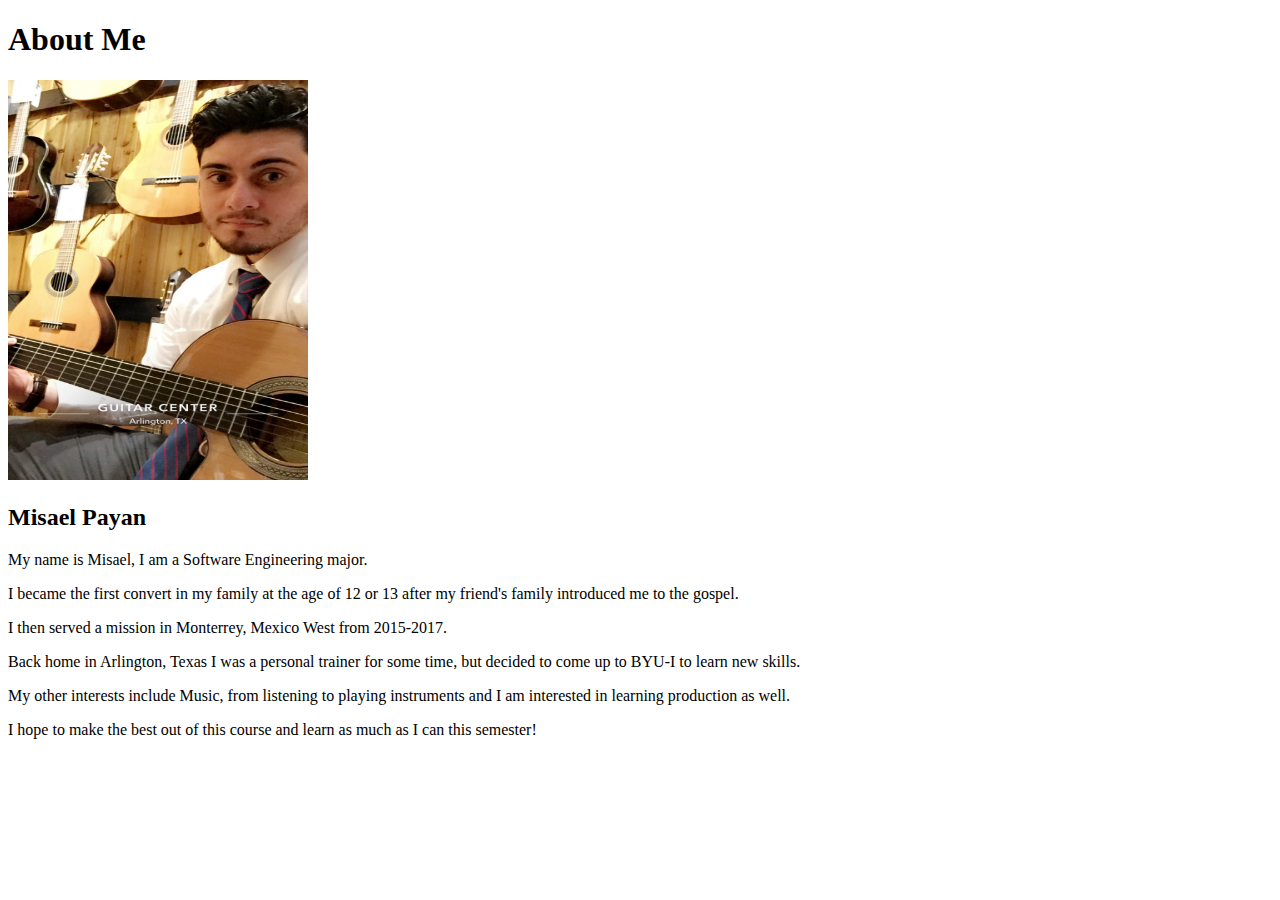
<file: aboutme/index.html>
<!DOCTYPE html>
<html lang="en">
<head>
    <meta charset="UTF-8">        
    <meta http-equiv="X-UA-Compatible" content="IE=edge">
    <meta name="viewport" content="width=device-width, initial-scale=1.0">
    <title>All About Me</title>
</head>
<body>
      <h1>About Me</h1>
      <img alt="Image of me?" src="images/IMG_4946.JPG"
      width="300" 
      height="400">
      <h2>Misael Payan</h2>
      <p>My name is Misael, I am a Software Engineering major.</p>
      <p>I became the first convert in my family at the age of 12 or 13 after my friend's family introduced me to the gospel.</p>
      <p>I then served a mission in Monterrey, Mexico West from 2015-2017.</p>
      <p>Back home in Arlington, Texas I was a personal trainer for some time, but decided to come up to BYU-I to learn new skills.</p>
      <p>My other interests include Music, from listening to playing instruments and I am interested in learning production as well.</p>
      <p>I hope to make the best out of this course and learn as much as I can this semester!</p>
</body>
</html>
</file>
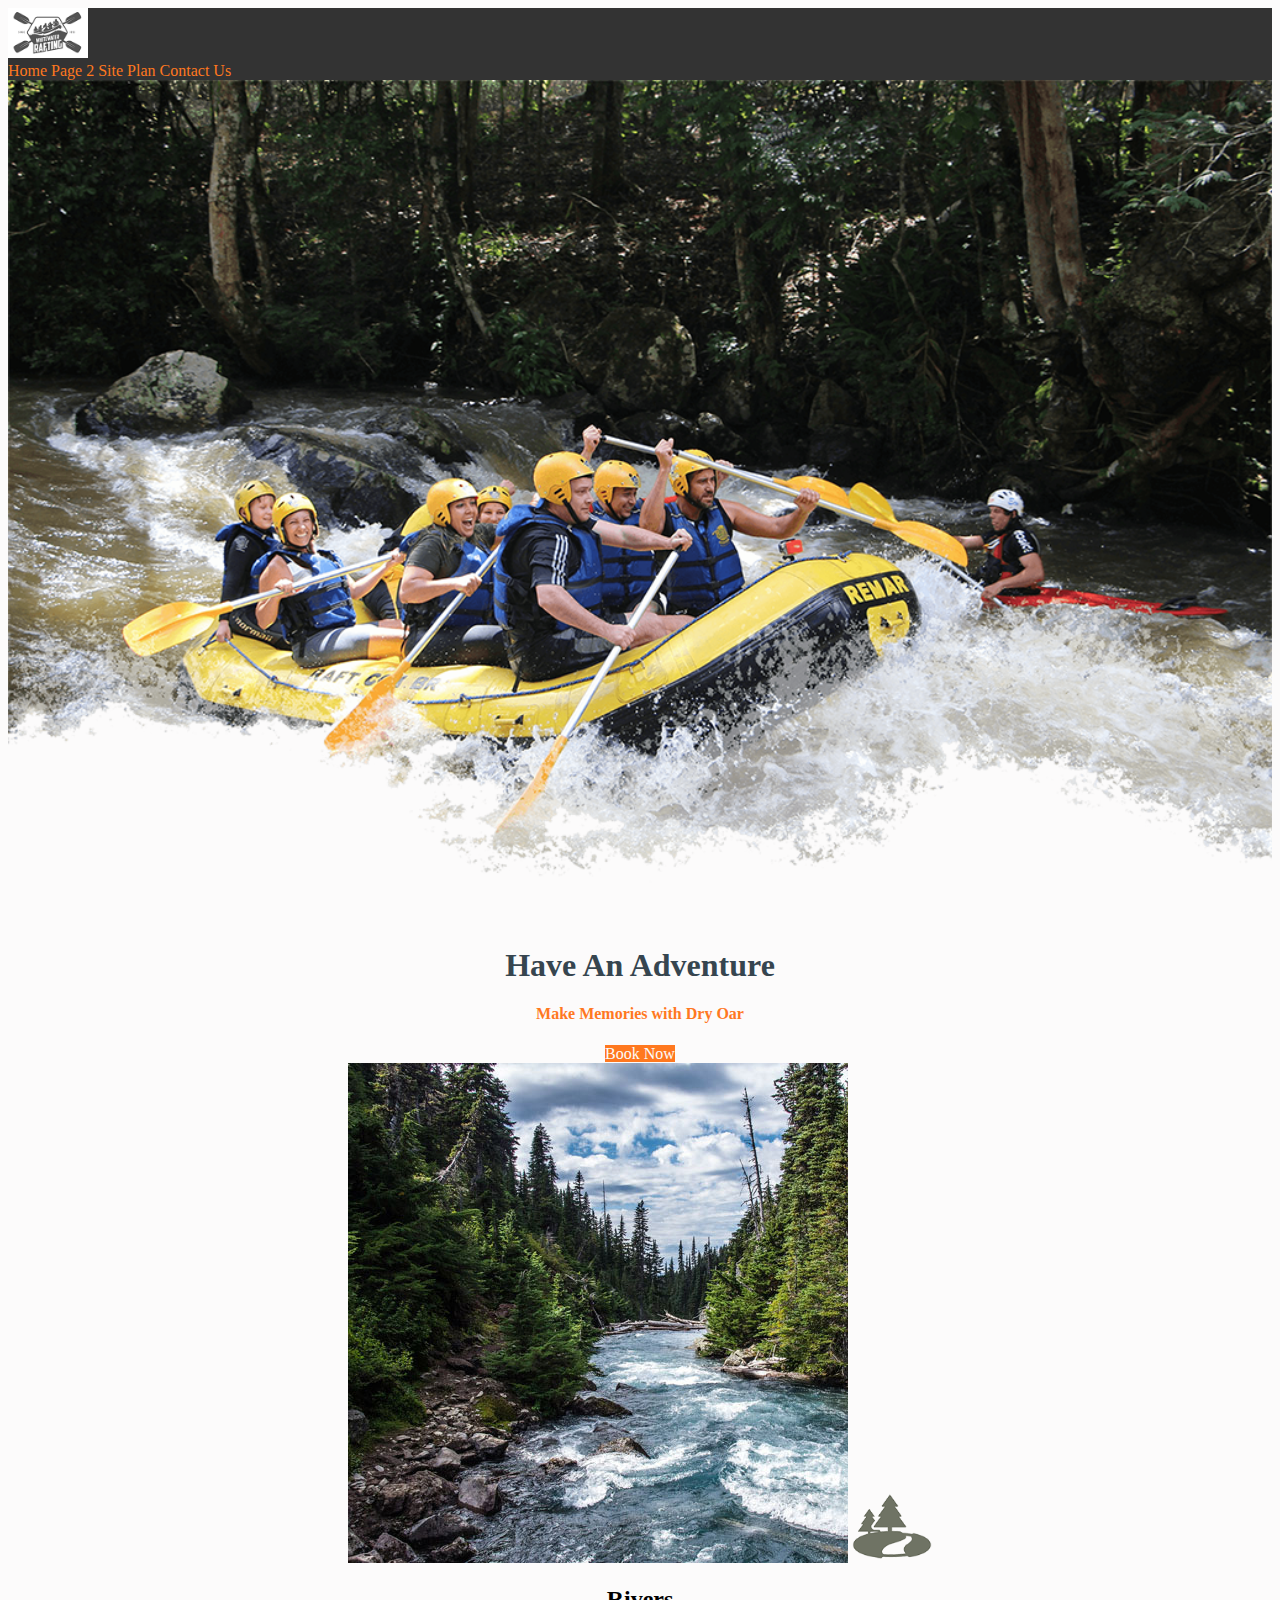
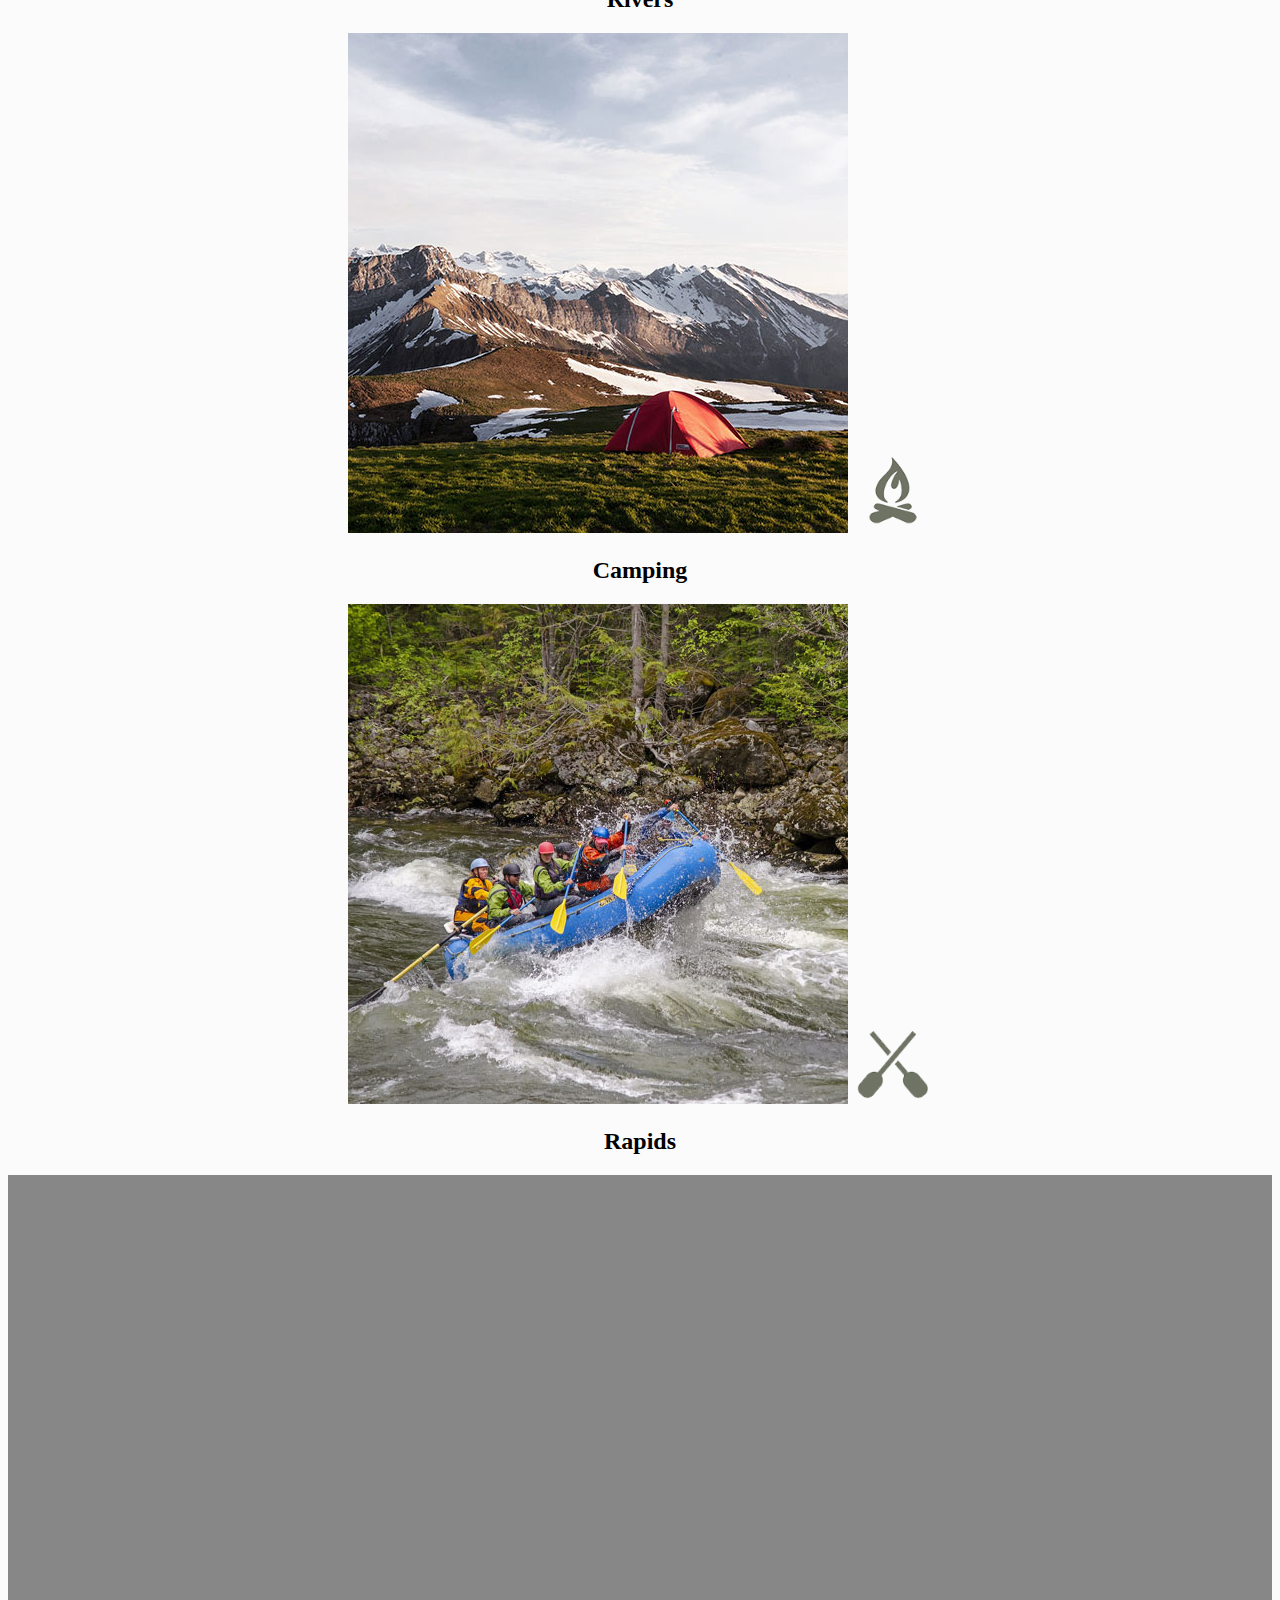
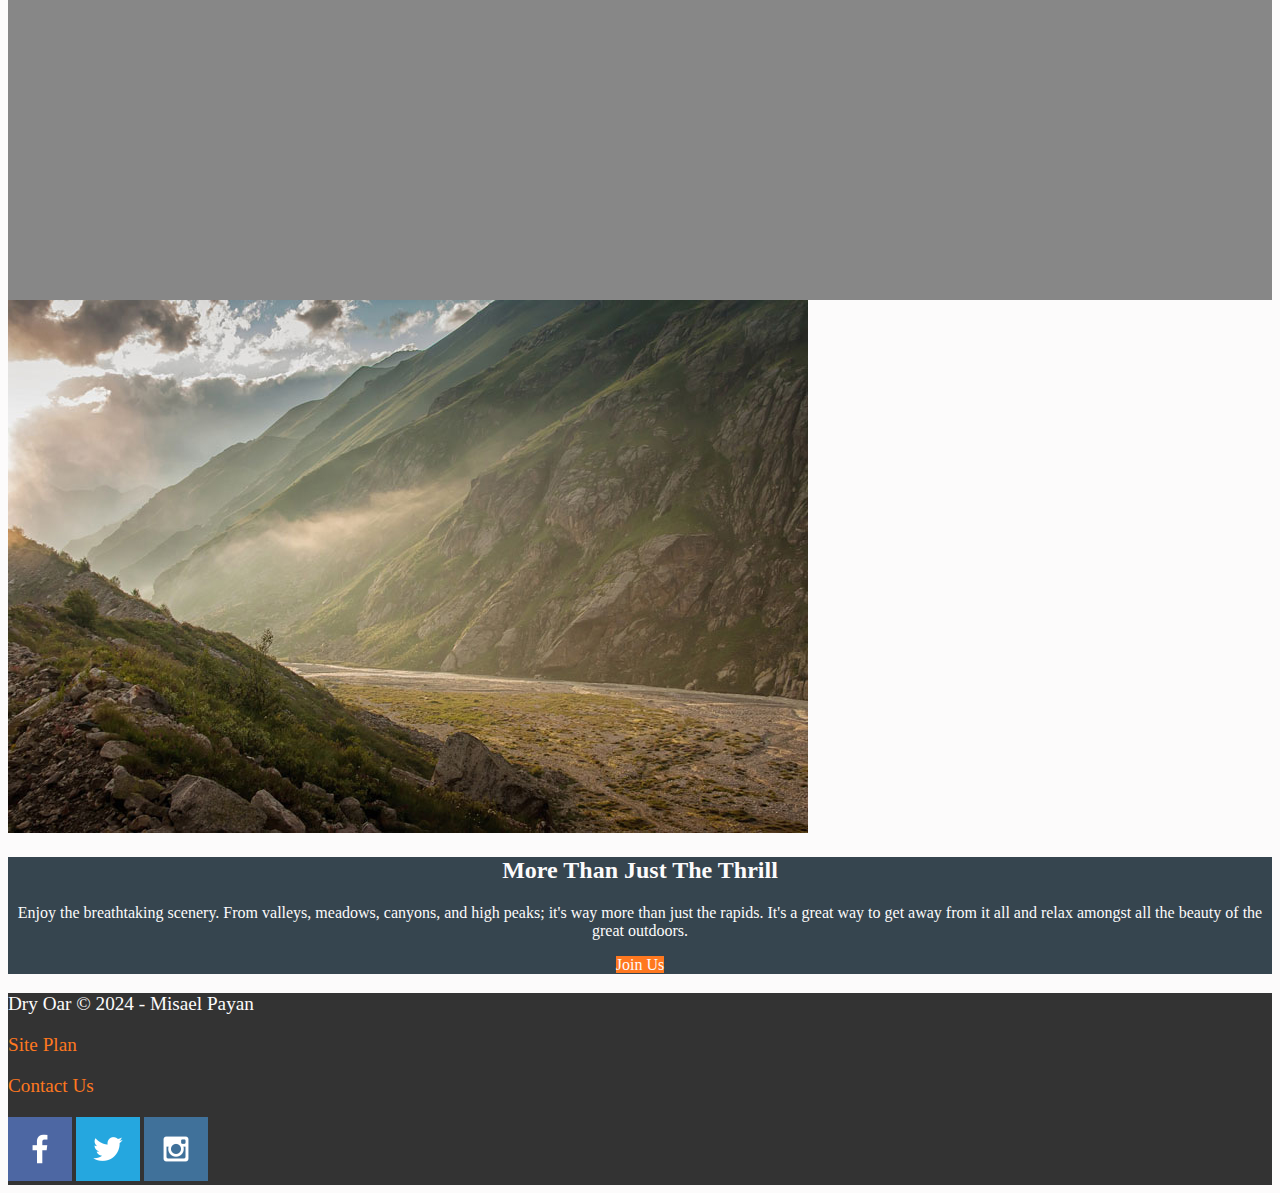
<file: wwr/index.html>
<!DOCTYPE html>
<html lang="en">
  <head>
    <meta charset="UTF-8" />
    <meta name="viewport" content="width=device-width, initial-scale=1.0" />
    <title>Whitewater Rafting Vacations | Dry Oar Boating | Home</title>
    <link rel="stylesheet" href="styles/style.css" />
  </head>
  <body>
    <div id="content">
      <header>
        <a id="logo_link" href="index.html">
          <img class="logo" src="images/wwrlogo.png" alt="Dry Oar Logo" />
        </a>
        <nav>
          <a href="index.html">Home</a>
          <a href="#">Page 2</a>
          <a href="site-plan-rafting.html">Site Plan</a>
          <a href="contactus.html">Contact Us</a>
        </nav>
      </header>
      <div id="hero">
        <div id="hero-box">
          <img
            id="hero-img"
            src="images/hero.png"
            alt="People enjoying white water rafting" />
        </div>
        <section id="hero-msg">
          <h1 class="home-title">Have An Adventure</h1>
          <h4>Make Memories with Dry Oar</h4>
          <div class="button-box">
            <a class="book" href="contactus.html">Book Now</a>
          </div>
        </section>
      </div>
      <main class="home-grid">
        <section class="rivers-card">
          <img
            class="card-img"
            src="images/rivers.jpg"
            alt="River flowing through a forest" />
          <img class="icon" src="images/river_icon.png" alt="River icon" />
          <h2>Rivers</h2>
        </section>
        <section class="camping-card">
          <img
            class="card-img"
            src="images/camping.jpg"
            alt="Tent in the mountains" />
          <img class="icon" src="images/fire_icon.png" alt="Campfire icon" />
          <h2>Camping</h2>
        </section>
        <section class="rapids-card">
          <img
            class="card-img"
            src="images/rapids.jpg"
            alt="Rafting boat on rapids" />
          <img class="icon" src="images/oars.png" alt="Oars icon" />
          <h2>Rapids</h2>
        </section>
        <div id="background"></div>
        <img
          class="mountains"
          src="images/mountains.jpg"
          alt="Misty mountains" />
        <section class="msg">
          <h2>More Than Just The Thrill</h2>
          <p>
            Enjoy the breathtaking scenery. From valleys, meadows, canyons, and
            high peaks; it's way more than just the rapids. It's a great way to
            get away from it all and relax amongst all the beauty of the great
            outdoors.
          </p>
          <a class="join" href="rivers.html">Join Us</a>
        </section>
      </main>
      <footer>
        <p>Dry Oar &copy; 2024 - Misael Payan</p>
        <p><a href="site-plan-rafting.html">Site Plan</a></p>
        <p><a href="contactus.html">Contact Us</a></p>
        <div class="social">
          <a href="https://facebook.com" target="_blank">
            <img src="images/facebook.png" alt="Facebook icon" />
          </a>
          <a href="https://twitter.com" target="_blank">
            <img src="images/twitter.png" alt="Twitter icon" />
          </a>
          <a href="https://instagram.com" target="_blank">
            <img src="images/instagram.png" alt="Instagram icon" />
          </a>
        </div>
      </footer>
    </div>
  </body>
</html>
</file>
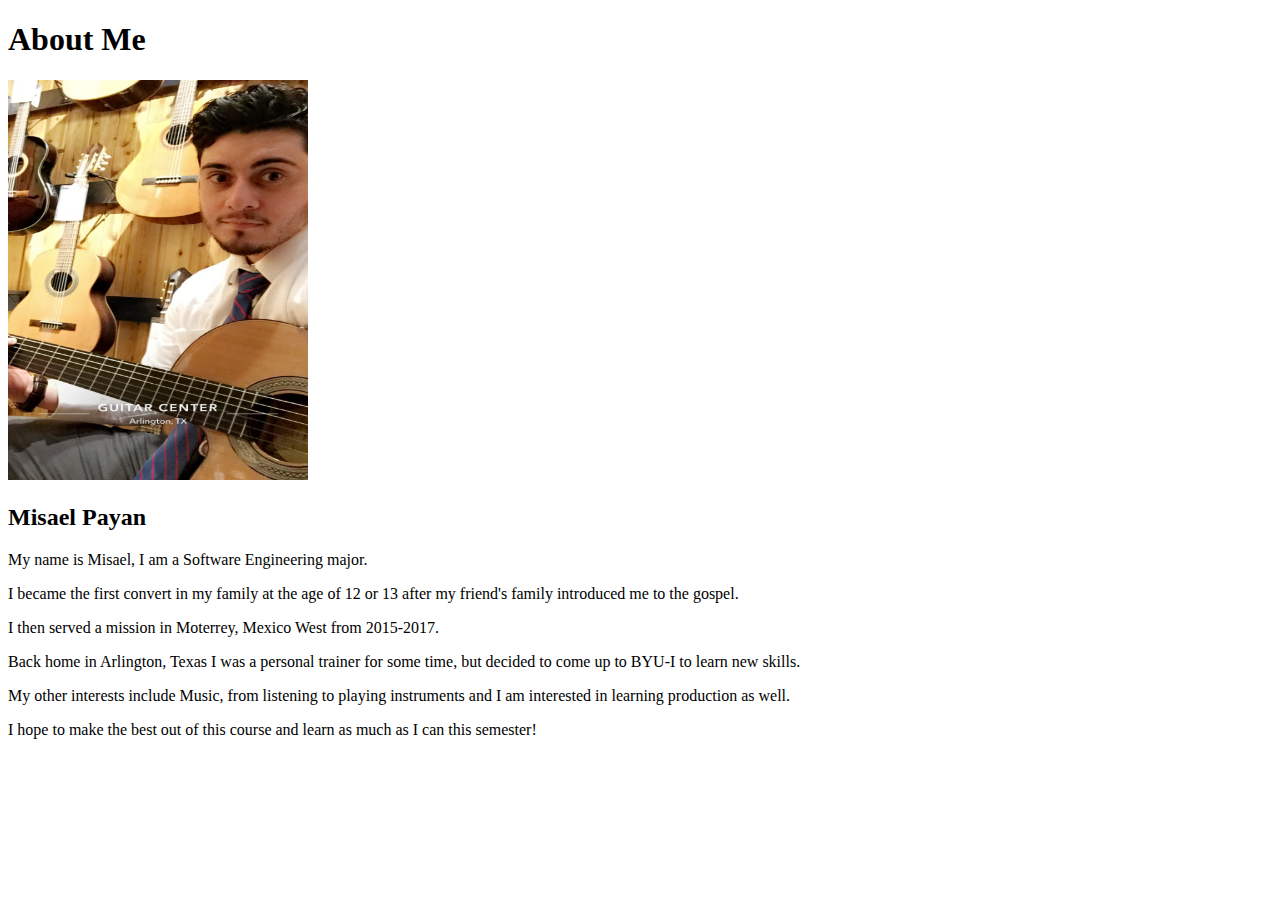
<file: WDD_130/aboutme/index.html>
<!DOCTYPE html>
<html lang="en">
<head>
    <meta charset="UTF-8">        
    <meta http-equiv="X-UA-Compatible" content="IE=edge">
    <meta name="viewport" content="width=device-width, initial-scale=1.0">
    <title>All About Me</title>
</head>
<body>
      <h1>About Me</h1>
      <img alt="Image of me?" src="images/IMG_4946.JPG"
      width="300" 
      height="400">
      <h2>Misael Payan</h2>
      <p>My name is Misael, I am a Software Engineering major.</p>
      <p>I became the first convert in my family at the age of 12 or 13 after my friend's family introduced me to the gospel.</p>
      <p>I then served a mission in Moterrey, Mexico West from 2015-2017.</p>
      <p>Back home in Arlington, Texas I was a personal trainer for some time, but decided to come up to BYU-I to learn new skills.</p>
      <p>My other interests include Music, from listening to playing instruments and I am interested in learning production as well.</p>
      <p>I hope to make the best out of this course and learn as much as I can this semester!</p>
</body>
</html>
</file>
<file: wwr/styles/style.css>
#content {
    max-width: 1600px;
    margin: 0 auto;
}

nav a {
    text-align: center;
    color:#ff781f;
    text-decoration: none;
}

#hero-msg h1 {
    text-align: center;
    }

#hero-msg h4 {
    text-align: center;
    }

.button-box {
        text-align: center;
    }

main section {
    text-align: center;
}

#background {
    height: 725px;
    background-color: #878787;
}

body {
    background-color: #fcfbfb; 
}

header {
    background-color: #333333;
}

nav a:hover {
    background-color: #878787;
    color: #fcfbfb;
}

.book {
    background-color: #ff781f;
    color: #fcfbfb;
    text-decoration: none;

}

.join {
    background-color: #ff781f;
    color: #fcfbfb;
    text-decoration: none;
}

.book:hover {
    background-color: #878787;
    color: #fcfbfb;
}

.join:hover {
    background-color: #878787;
    color: #fcfbfb;
}

.msg {
    background-color: #36454f;
}

footer {
    background-color: #333333;
    color: #fcfbfb;
}

footer a {
    color: #ff781f;
    text-decoration: none;
}

footer a:hover {
    color: #fcfbfb;
}

footer p {
font-size: 1.2em;
}

footer p a:hover {
    text-decoration: underline;
}

.home-title {
    color: #36454f;
}

h4 {
    color: #ff781f;
}

.msg h2{
    color: #fcfbfb;
}

.msg p{
    color:#fcfbfb
}

.logo {

    width: 80px;
}

.icon {
    width: 80px;
}

#hero-img {
    width: 100%}
</file>
